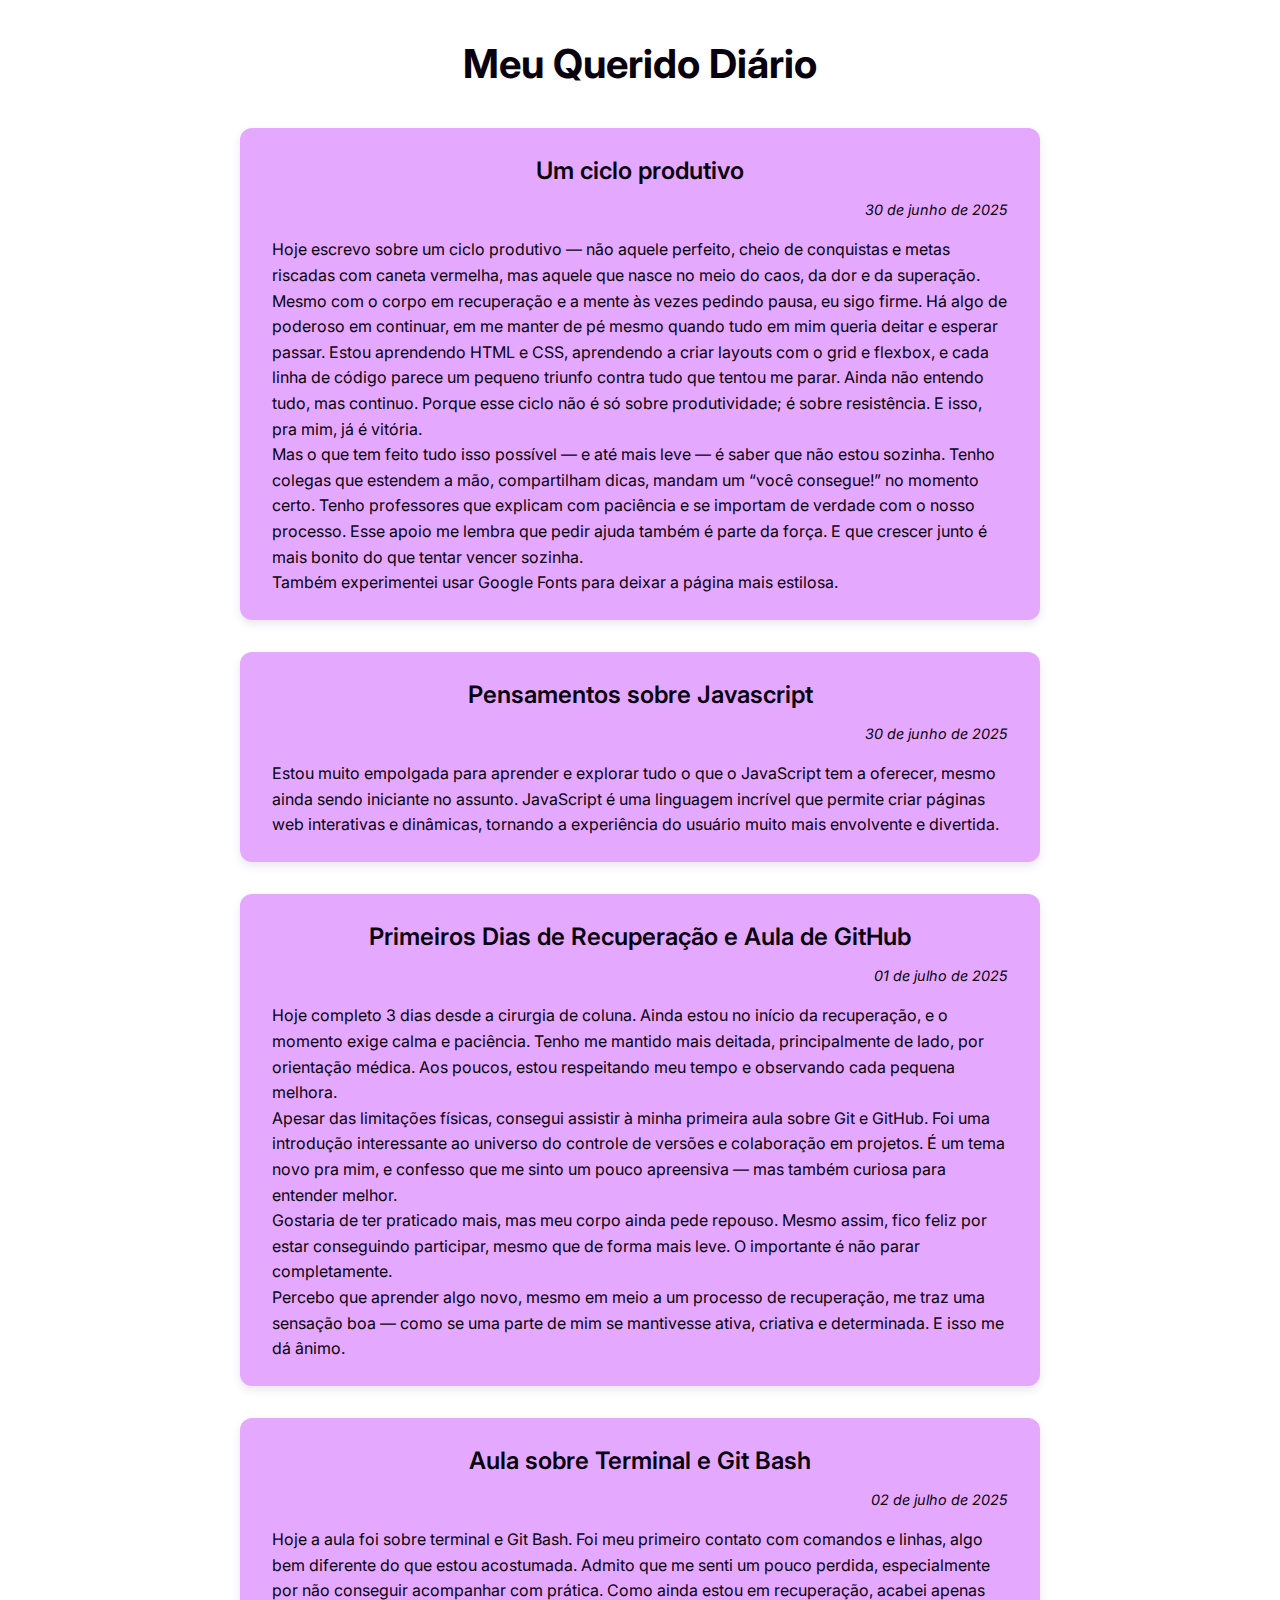
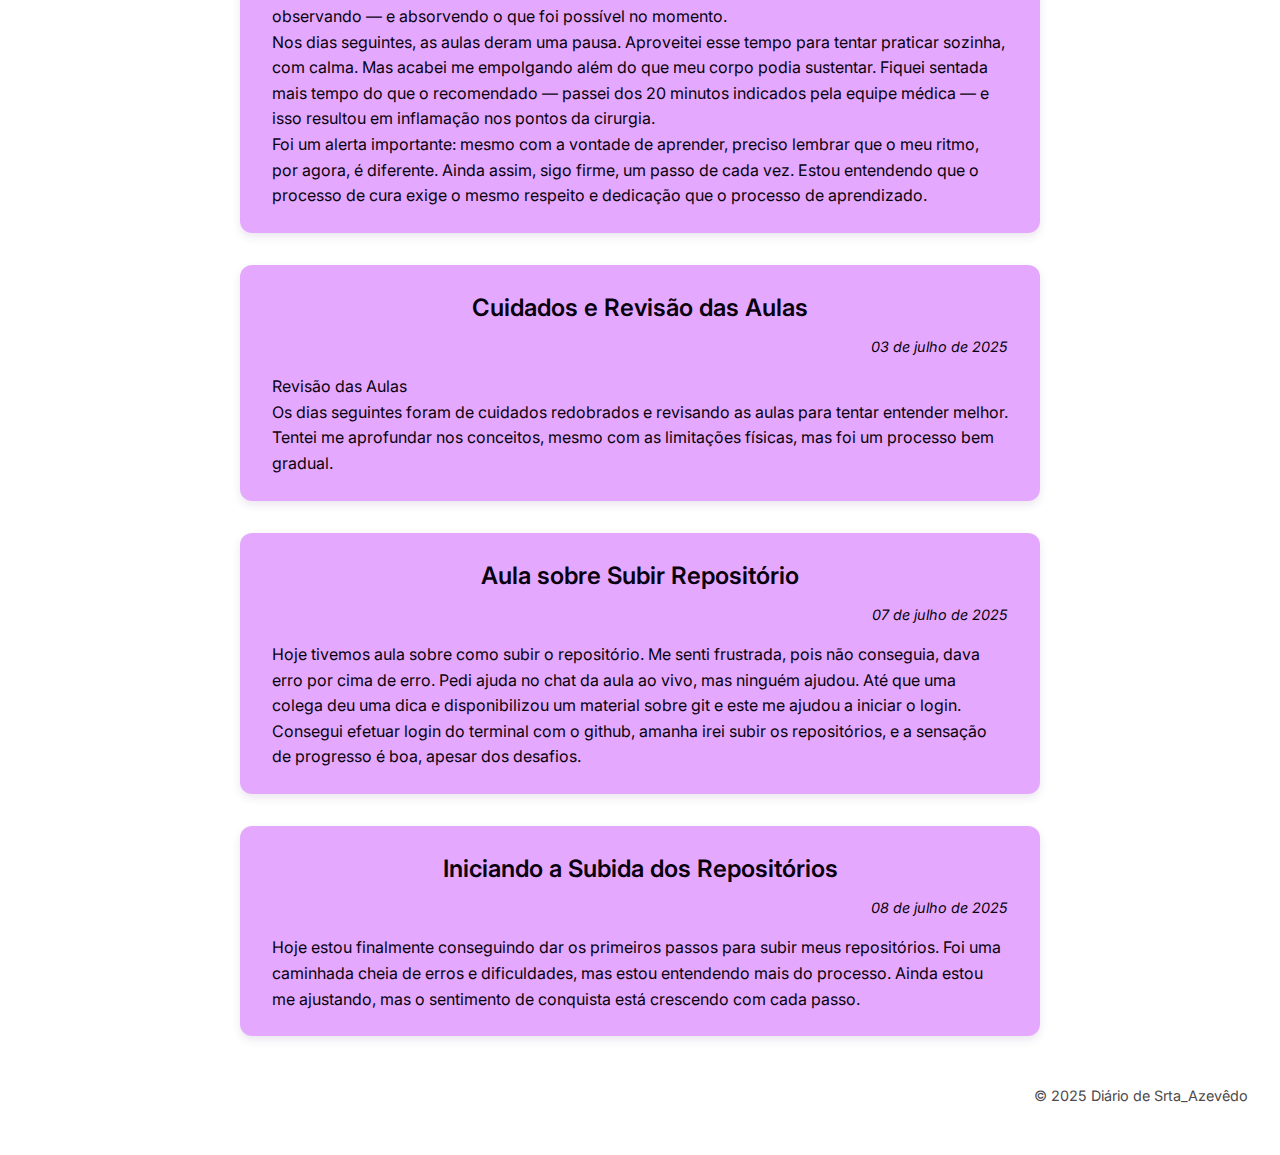
<file: index.html>
<!DOCTYPE html>
<html lang="pt-br">
  <head>
    <meta charset="UTF-8" />
    <meta name="viewport" content="width=device-width, initial-scale=1.0" />
    <title>Meu Querido Diário</title>

    <link rel="preconnect" href="https://fonts.googleapis.com" />
    <link rel="preconnect" href="https://fonts.gstatic.com" crossorigin />
    <link
      href="https://fonts.googleapis.com/css2?family=Inter:ital,opsz,wght@0,14..32,100..900;1,14..32,100..900&display=swap"
      rel="stylesheet"
    />
  </head>
  <link rel="stylesheet" href="style.css" />

  <body>
    <header>
      <h1>Meu Querido Diário</h1>
    </header>

    <main>
      <article>
        <header>
          <h2>Um ciclo produtivo</h2>
        </header>
        <p class="data">30 de junho de 2025</p>
        <p>
          Hoje escrevo sobre um ciclo produtivo — não aquele perfeito, cheio de
          conquistas e metas riscadas com caneta vermelha, mas aquele que nasce
          no meio do caos, da dor e da superação. Mesmo com o corpo em
          recuperação e a mente às vezes pedindo pausa, eu sigo firme. Há algo
          de poderoso em continuar, em me manter de pé mesmo quando tudo em mim
          queria deitar e esperar passar. Estou aprendendo HTML e CSS,
          aprendendo a criar layouts com o grid e flexbox, e cada linha de
          código parece um pequeno triunfo contra tudo que tentou me parar.
          Ainda não entendo tudo, mas continuo. Porque esse ciclo não é só sobre
          produtividade; é sobre resistência. E isso, pra mim, já é vitória.
        </p>
        <p>
          Mas o que tem feito tudo isso possível — e até mais leve — é saber que
          não estou sozinha. Tenho colegas que estendem a mão, compartilham
          dicas, mandam um “você consegue!” no momento certo. Tenho professores
          que explicam com paciência e se importam de verdade com o nosso
          processo. Esse apoio me lembra que pedir ajuda também é parte da
          força. E que crescer junto é mais bonito do que tentar vencer sozinha.
        </p>
        <p>
          Também experimentei usar Google Fonts para deixar a página mais
          estilosa.
        </p>
      </article>

      <article>
        <header>
          <h2>Pensamentos sobre Javascript</h2>
        </header>
        <p class="data">30 de junho de 2025</p>
        <p>
          Estou muito empolgada para aprender e explorar tudo o que o JavaScript
          tem a oferecer, mesmo ainda sendo iniciante no assunto. JavaScript é
          uma linguagem incrível que permite criar páginas web interativas e
          dinâmicas, tornando a experiência do usuário muito mais envolvente e
          divertida.
        </p>
      </article>
         <article>
        <header>
          <h2>Primeiros Dias de Recuperação e Aula de GitHub</h2>
       </header>
        <p class="data">01 de julho de 2025</p>
          <p>
            Hoje completo 3 dias desde a cirurgia de coluna. Ainda estou no
            início da recuperação, e o momento exige calma e paciência. Tenho me
            mantido mais deitada, principalmente de lado, por orientação médica.
            Aos poucos, estou respeitando meu tempo e observando cada pequena
            melhora.
          </p>
          <p>
            Apesar das limitações físicas, consegui assistir à minha primeira
            aula sobre Git e GitHub. Foi uma introdução interessante ao universo
            do controle de versões e colaboração em projetos. É um tema novo pra
            mim, e confesso que me sinto um pouco apreensiva — mas também
            curiosa para entender melhor.
          </p>
          <p>
            Gostaria de ter praticado mais, mas meu corpo ainda pede repouso.
            Mesmo assim, fico feliz por estar conseguindo participar, mesmo que
            de forma mais leve. O importante é não parar completamente.
          </p>
          <p>
            Percebo que aprender algo novo, mesmo em meio a um processo de
            recuperação, me traz uma sensação boa — como se uma parte de mim se
            mantivesse ativa, criativa e determinada. E isso me dá ânimo.
          </p> 
        </article>    
        <article>   
       <header>
          <h2>Aula sobre Terminal e Git Bash</h2>
        </header>
        <p class="data">02 de julho de 2025</p>
          <p>
            Hoje a aula foi sobre terminal e Git Bash. Foi meu primeiro contato
            com comandos e linhas, algo bem diferente do que estou acostumada.
            Admito que me senti um pouco perdida, especialmente por não
            conseguir acompanhar com prática. Como ainda estou em recuperação,
            acabei apenas observando — e absorvendo o que foi possível no
            momento.
          </p>
          <p>
            Nos dias seguintes, as aulas deram uma pausa. Aproveitei esse tempo
            para tentar praticar sozinha, com calma. Mas acabei me empolgando
            além do que meu corpo podia sustentar. Fiquei sentada mais tempo do
            que o recomendado — passei dos 20 minutos indicados pela equipe
            médica — e isso resultou em inflamação nos pontos da cirurgia.
          </p>
          <p>
            Foi um alerta importante: mesmo com a vontade de aprender, preciso
            lembrar que o meu ritmo, por agora, é diferente. Ainda assim, sigo
            firme, um passo de cada vez. Estou entendendo que o processo de cura
            exige o mesmo respeito e dedicação que o processo de aprendizado.
          </p>
        </article>

         <article>
        <header>
          <h2>Cuidados e Revisão das Aulas</h2>
      </header>
        <p class="data">03 de julho de 2025</p>Revisão das Aulas</h2>
          <p>
            Os dias seguintes foram de cuidados redobrados e revisando as aulas
            para tentar entender melhor. Tentei me aprofundar nos conceitos,
            mesmo com as limitações físicas, mas foi um processo bem gradual.
          </p>
         </article>

         <article>
        <header>
          <h2>Aula sobre Subir Repositório</h2>
        </header>
        <p class="data">07 de julho de 2025</p>
          <p>
            Hoje tivemos aula sobre como subir o repositório. Me senti
            frustrada, pois não conseguia, dava erro por cima de erro. Pedi
            ajuda no chat da aula ao vivo, mas ninguém ajudou. Até que uma
            colega deu uma dica e disponibilizou um material sobre git e este me
            ajudou a iniciar o login. Consegui efetuar login do terminal com o github, amanha irei subir os
            repositórios, e a sensação de progresso é boa, apesar dos desafios. 
          </p>
        </article>

      <article>
        <header>
          <h2>Iniciando a Subida dos Repositórios</h2>
        </header>
        <p class="data">08 de julho de 2025</p>
          <p>
            Hoje estou finalmente conseguindo dar os primeiros passos para subir
            meus repositórios. Foi uma caminhada cheia de erros e dificuldades,
            mas estou entendendo mais do processo. Ainda estou me ajustando, mas
            o sentimento de conquista está crescendo com cada passo.
          </p>
      </article>
    </main>

    <footer>
      <p>&copy; 2025 Diário de Srta_Azevêdo</p>
    </footer>
  </body>
</html>
</file>
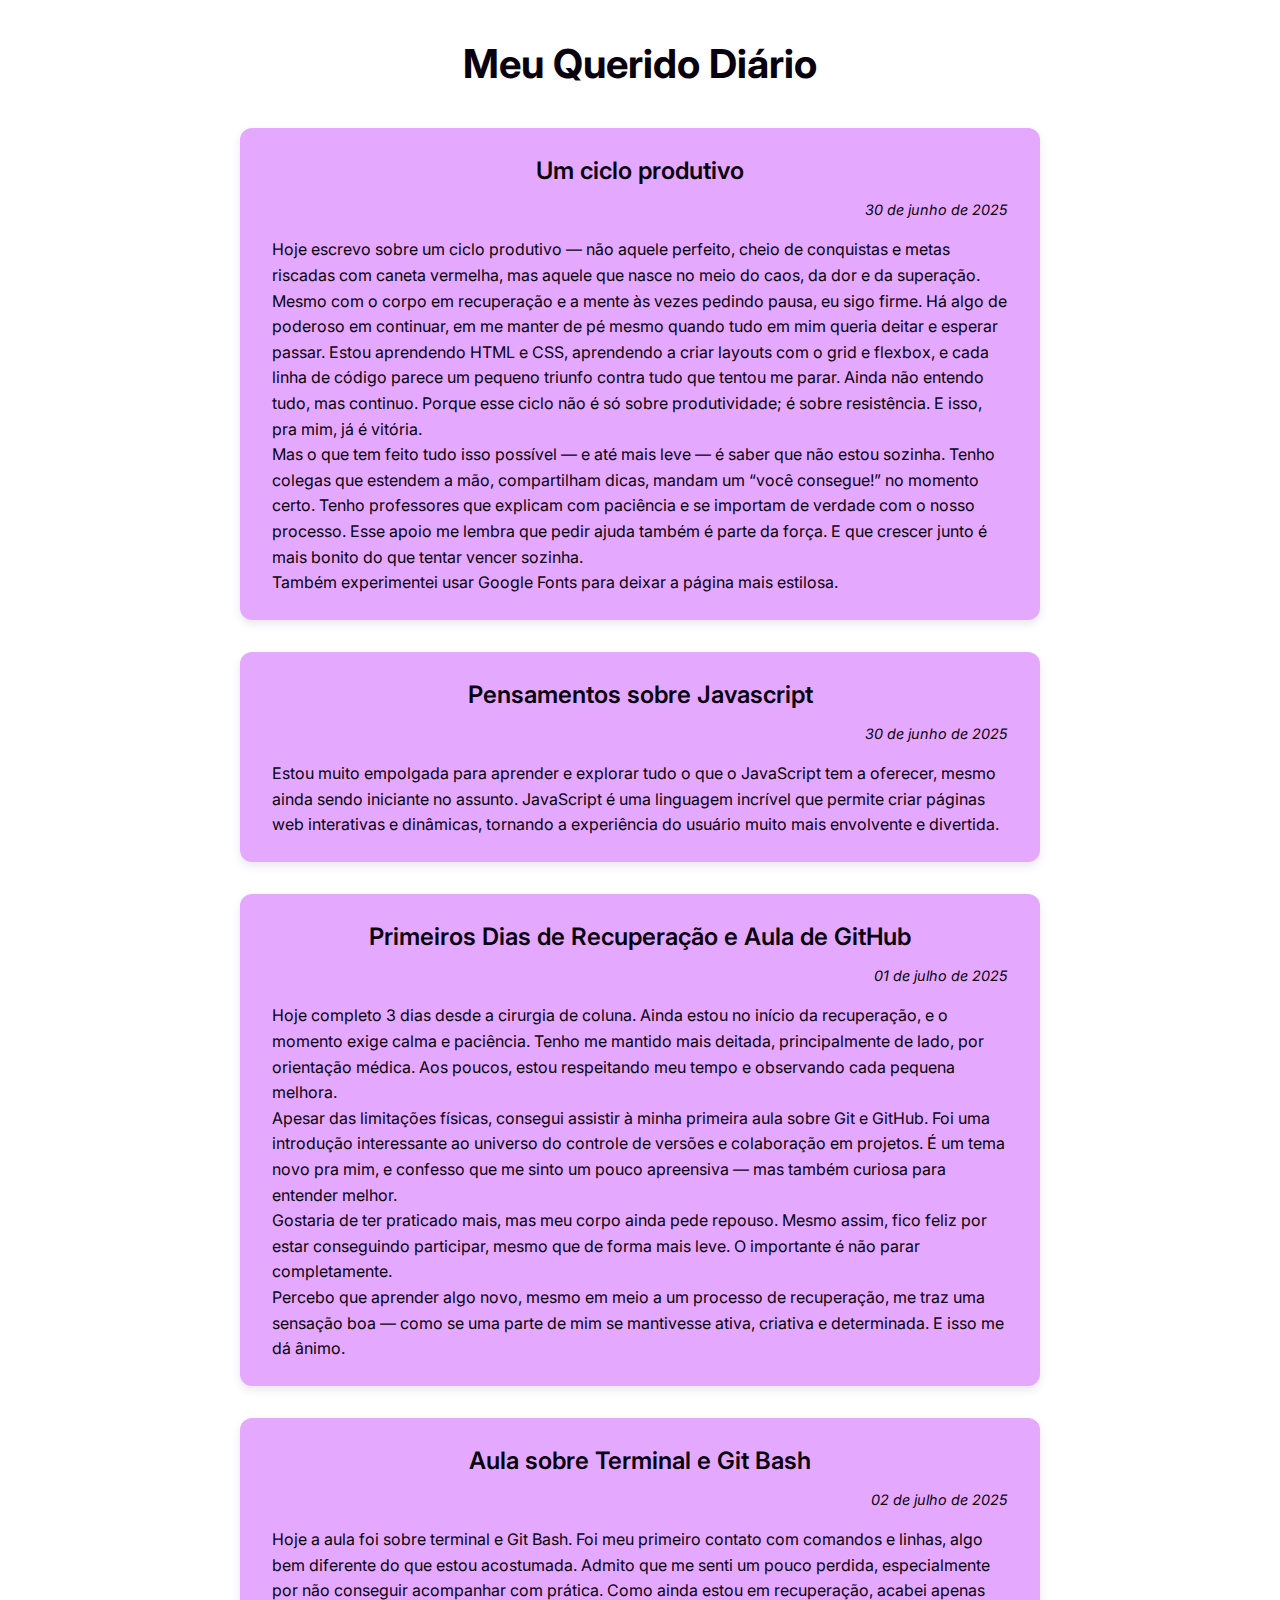
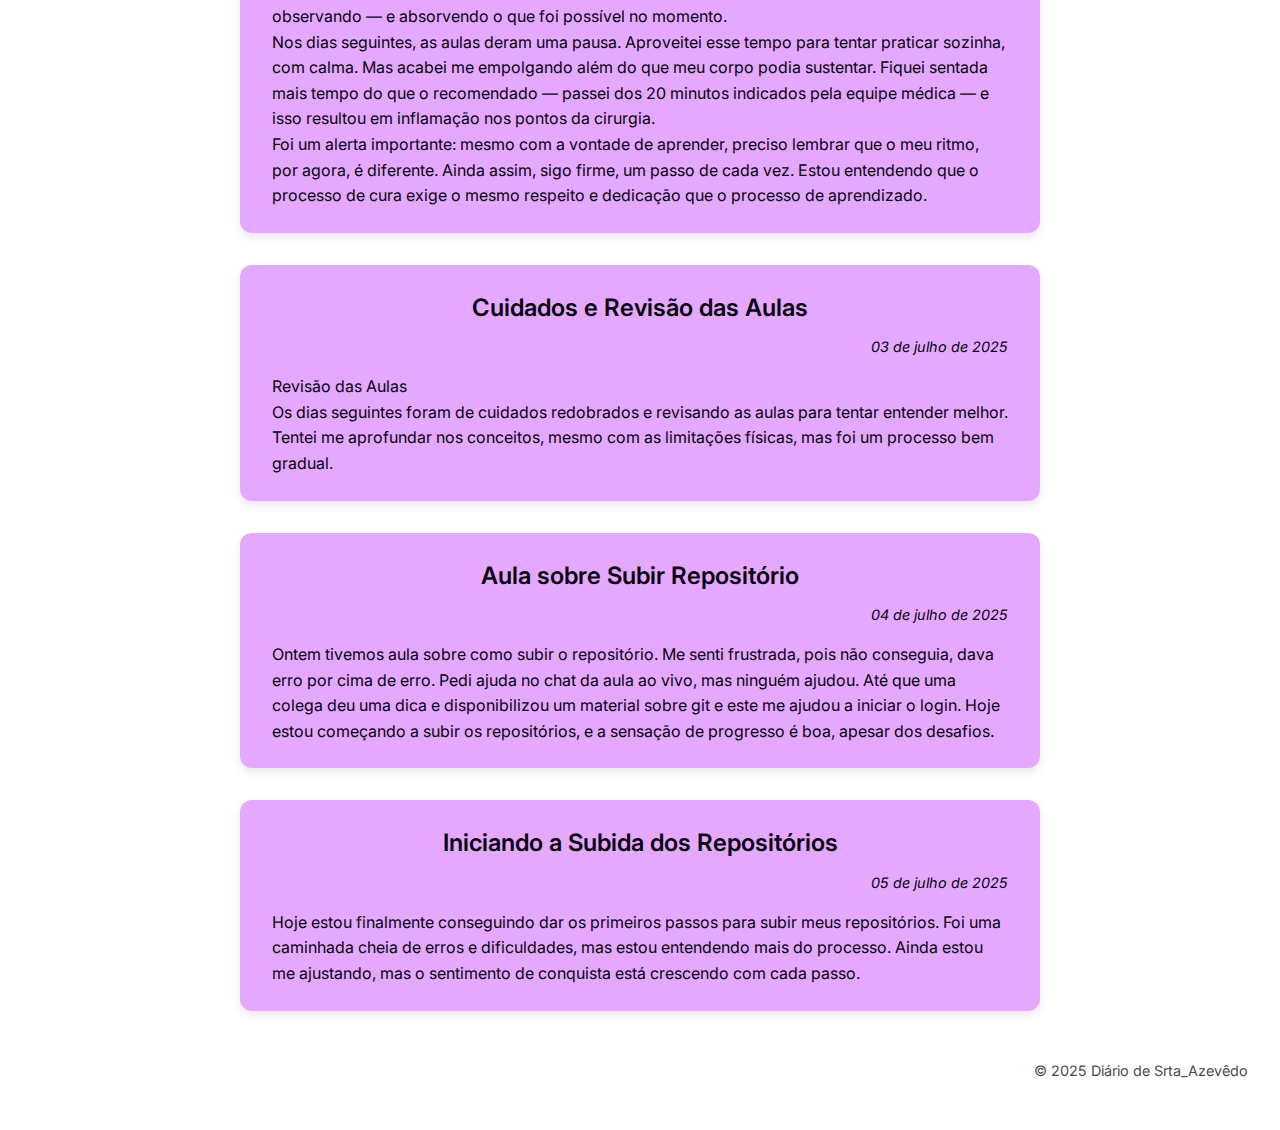
<file: docs/index.html>
<!DOCTYPE html>
<html lang="pt-br">
  <head>
    <meta charset="UTF-8" />
    <meta name="viewport" content="width=device-width, initial-scale=1.0" />
    <title>Meu Querido Diário</title>

    <link rel="preconnect" href="https://fonts.googleapis.com" />
    <link rel="preconnect" href="https://fonts.gstatic.com" crossorigin />
    <link
      href="https://fonts.googleapis.com/css2?family=Inter:ital,opsz,wght@0,14..32,100..900;1,14..32,100..900&display=swap"
      rel="stylesheet"
    />
  </head>
  <link rel="stylesheet" href="style.css" />

  <body>
    <header>
      <h1>Meu Querido Diário</h1>
    </header>

    <main>
      <article>
        <header>
          <h2>Um ciclo produtivo</h2>
        </header>
        <p class="data">30 de junho de 2025</p>
        <p>
          Hoje escrevo sobre um ciclo produtivo — não aquele perfeito, cheio de
          conquistas e metas riscadas com caneta vermelha, mas aquele que nasce
          no meio do caos, da dor e da superação. Mesmo com o corpo em
          recuperação e a mente às vezes pedindo pausa, eu sigo firme. Há algo
          de poderoso em continuar, em me manter de pé mesmo quando tudo em mim
          queria deitar e esperar passar. Estou aprendendo HTML e CSS,
          aprendendo a criar layouts com o grid e flexbox, e cada linha de
          código parece um pequeno triunfo contra tudo que tentou me parar.
          Ainda não entendo tudo, mas continuo. Porque esse ciclo não é só sobre
          produtividade; é sobre resistência. E isso, pra mim, já é vitória.
        </p>
        <p>
          Mas o que tem feito tudo isso possível — e até mais leve — é saber que
          não estou sozinha. Tenho colegas que estendem a mão, compartilham
          dicas, mandam um “você consegue!” no momento certo. Tenho professores
          que explicam com paciência e se importam de verdade com o nosso
          processo. Esse apoio me lembra que pedir ajuda também é parte da
          força. E que crescer junto é mais bonito do que tentar vencer sozinha.
        </p>
        <p>
          Também experimentei usar Google Fonts para deixar a página mais
          estilosa.
        </p>
      </article>

      <article>
        <header>
          <h2>Pensamentos sobre Javascript</h2>
        </header>
        <p class="data">30 de junho de 2025</p>
        <p>
          Estou muito empolgada para aprender e explorar tudo o que o JavaScript
          tem a oferecer, mesmo ainda sendo iniciante no assunto. JavaScript é
          uma linguagem incrível que permite criar páginas web interativas e
          dinâmicas, tornando a experiência do usuário muito mais envolvente e
          divertida.
        </p>
      </article>
         <article>
        <header>
          <h2>Primeiros Dias de Recuperação e Aula de GitHub</h2>
       </header>
        <p class="data">01 de julho de 2025</p>
          <p>
            Hoje completo 3 dias desde a cirurgia de coluna. Ainda estou no
            início da recuperação, e o momento exige calma e paciência. Tenho me
            mantido mais deitada, principalmente de lado, por orientação médica.
            Aos poucos, estou respeitando meu tempo e observando cada pequena
            melhora.
          </p>
          <p>
            Apesar das limitações físicas, consegui assistir à minha primeira
            aula sobre Git e GitHub. Foi uma introdução interessante ao universo
            do controle de versões e colaboração em projetos. É um tema novo pra
            mim, e confesso que me sinto um pouco apreensiva — mas também
            curiosa para entender melhor.
          </p>
          <p>
            Gostaria de ter praticado mais, mas meu corpo ainda pede repouso.
            Mesmo assim, fico feliz por estar conseguindo participar, mesmo que
            de forma mais leve. O importante é não parar completamente.
          </p>
          <p>
            Percebo que aprender algo novo, mesmo em meio a um processo de
            recuperação, me traz uma sensação boa — como se uma parte de mim se
            mantivesse ativa, criativa e determinada. E isso me dá ânimo.
          </p> 
        </article>    
        <article>   
       <header>
          <h2>Aula sobre Terminal e Git Bash</h2>
        </header>
        <p class="data">02 de julho de 2025</p>
          <p>
            Hoje a aula foi sobre terminal e Git Bash. Foi meu primeiro contato
            com comandos e linhas, algo bem diferente do que estou acostumada.
            Admito que me senti um pouco perdida, especialmente por não
            conseguir acompanhar com prática. Como ainda estou em recuperação,
            acabei apenas observando — e absorvendo o que foi possível no
            momento.
          </p>
          <p>
            Nos dias seguintes, as aulas deram uma pausa. Aproveitei esse tempo
            para tentar praticar sozinha, com calma. Mas acabei me empolgando
            além do que meu corpo podia sustentar. Fiquei sentada mais tempo do
            que o recomendado — passei dos 20 minutos indicados pela equipe
            médica — e isso resultou em inflamação nos pontos da cirurgia.
          </p>
          <p>
            Foi um alerta importante: mesmo com a vontade de aprender, preciso
            lembrar que o meu ritmo, por agora, é diferente. Ainda assim, sigo
            firme, um passo de cada vez. Estou entendendo que o processo de cura
            exige o mesmo respeito e dedicação que o processo de aprendizado.
          </p>
        </article>

         <article>
        <header>
          <h2>Cuidados e Revisão das Aulas</h2>
      </header>
        <p class="data">03 de julho de 2025</p>Revisão das Aulas</h2>
          <p>
            Os dias seguintes foram de cuidados redobrados e revisando as aulas
            para tentar entender melhor. Tentei me aprofundar nos conceitos,
            mesmo com as limitações físicas, mas foi um processo bem gradual.
          </p>
         </article>

         <article>
        <header>
          <h2>Aula sobre Subir Repositório</h2>
        </header>
        <p class="data">04 de julho de 2025</p>
          <p>
            Ontem tivemos aula sobre como subir o repositório. Me senti
            frustrada, pois não conseguia, dava erro por cima de erro. Pedi
            ajuda no chat da aula ao vivo, mas ninguém ajudou. Até que uma
            colega deu uma dica e disponibilizou um material sobre git e este me
            ajudou a iniciar o login. Hoje estou começando a subir os
            repositórios, e a sensação de progresso é boa, apesar dos desafios.
          </p>
        </article>

      <article>
        <header>
          <h2>Iniciando a Subida dos Repositórios</h2>
        </header>
        <p class="data">05 de julho de 2025</p>
          <p>
            Hoje estou finalmente conseguindo dar os primeiros passos para subir
            meus repositórios. Foi uma caminhada cheia de erros e dificuldades,
            mas estou entendendo mais do processo. Ainda estou me ajustando, mas
            o sentimento de conquista está crescendo com cada passo.
          </p>
      </article>
    </main>

    <footer>
      <p>&copy; 2025 Diário de Srta_Azevêdo</p>
    </footer>
  </body>
</html>
</file>
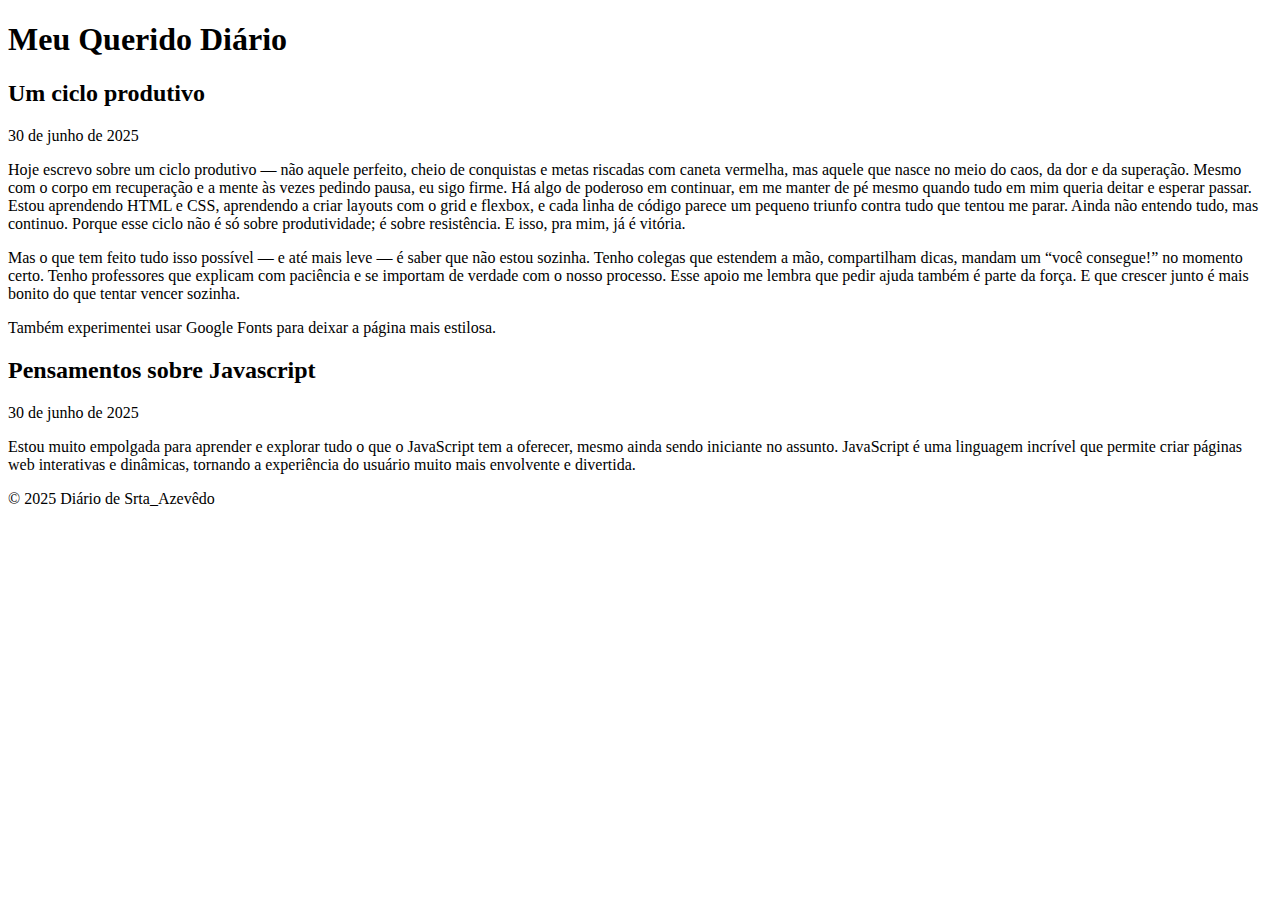
<file: outro diario/index.html>
<!DOCTYPE html>
<html lang="pt-br">
  <head>
    <meta charset="UTF-8" />
    <meta name="viewport" content="width=device-width, initial-scale=1.0" />
    <title>Meu Querido Diário</title>

    <link rel="preconnect" href="https://fonts.googleapis.com" />
    <link rel="preconnect" href="https://fonts.gstatic.com" crossorigin />
    <link
      href="https://fonts.googleapis.com/css2?family=Inter:ital,opsz,wght@0,14..32,100..900;1,14..32,100..900&display=swap"
      rel="stylesheet"
    />
  </head>

  <body>
    <header>
      <h1>Meu Querido Diário</h1>
    </header>

    <main>
      <article>
        <header>
          <h2>Um ciclo produtivo</h2>
        </header>
        <p class="data">30 de junho de 2025</p>
        <p>
          Hoje escrevo sobre um ciclo produtivo — não aquele perfeito, cheio de
          conquistas e metas riscadas com caneta vermelha, mas aquele que nasce
          no meio do caos, da dor e da superação. Mesmo com o corpo em
          recuperação e a mente às vezes pedindo pausa, eu sigo firme. Há algo
          de poderoso em continuar, em me manter de pé mesmo quando tudo em mim
          queria deitar e esperar passar. Estou aprendendo HTML e CSS,
          aprendendo a criar layouts com o grid e flexbox, e cada linha de
          código parece um pequeno triunfo contra tudo que tentou me parar.
          Ainda não entendo tudo, mas continuo. Porque esse ciclo não é só sobre
          produtividade; é sobre resistência. E isso, pra mim, já é vitória.
        </p>
        <p>
          Mas o que tem feito tudo isso possível — e até mais leve — é saber que
          não estou sozinha. Tenho colegas que estendem a mão, compartilham
          dicas, mandam um “você consegue!” no momento certo. Tenho professores
          que explicam com paciência e se importam de verdade com o nosso
          processo. Esse apoio me lembra que pedir ajuda também é parte da
          força. E que crescer junto é mais bonito do que tentar vencer sozinha.
        </p>
        <p>
          Também experimentei usar Google Fonts para deixar a página mais
          estilosa.
        </p>
      </article>

      <article>
        <header>
          <h2>Pensamentos sobre Javascript</h2>
        </header>
        <p class="data">30 de junho de 2025</p>
        <p>
          Estou muito empolgada para aprender e explorar tudo o que o JavaScript
          tem a oferecer, mesmo ainda sendo iniciante no assunto. JavaScript é
          uma linguagem incrível que permite criar páginas web interativas e
          dinâmicas, tornando a experiência do usuário muito mais envolvente e
          divertida.
        </p>
      </article>
    </main>

    <footer>
      <p>&copy; 2025 Diário de Srta_Azevêdo</p>
    </footer>
  </body>
</html>
</file>
<file: style.css>
:root {
  --text-color: #0a010f;
  --background-color: #ffffff;
  --box-background: #e4a9ff; /* lilás clarinho */
  --data-color: #0a010f;
  --footer-color: #4d494c;
  --shadow: rgba(55, 7, 100, 0.1);
  --border-radius: 12px;
  --font-family: "Inter", sans-serif;
}

/* Dark mode support */
@media (prefers-color-scheme: dark) {
  :root {
    --text-color: #ecf0f1;
    --background-color: #101010;
    --box-background: #2d1147;
    --data-color: #ffffff;
    --footer-color: #b9a9cc;
    --shadow: rgba(255, 255, 255, 0.1);
  }
}

* {
  margin: 0;
  padding: 0;
  box-sizing: border-box;
}

body {
  font-family: var(--font-family);
  color: var(--text-color);
  background-color: var(--background-color);
  min-height: 100vh;
  display: flex;
  flex-direction: column;
  align-items: center;
  padding: 2rem 1rem;
  line-height: 1.6;
}

main {
  width: 90%;
  max-width: 800px;
}

header h1 {
  font-size: 2.5rem;
  text-align: center;
  margin-bottom: 2rem;
}

article {
  background-color: var(--box-background);
  border-radius: var(--border-radius);
  padding: 1.5rem 2rem;
  margin-bottom: 2rem;
  box-shadow: 0 4px 10px var(--shadow);
  transition: background-color 0.3s ease;
}

article header h2 {
  color: var(--text-color);
  font-weight: 600;
  font-size: 1.5rem;
  margin-bottom: 0.5rem;
  text-align: center;
}

p.data {
  font-style: italic;
  font-size: 0.9rem;
  color: var(--data-color);
  margin-bottom: 1rem;
  text-align: right;
}

footer {
  margin-top: auto;
  padding: 1rem;
  width: 100%;
  text-align: right;
  font-size: 0.9rem;
  color: var(--footer-color);
}

@media (max-width: 480px) {
  header h1 {
    font-size: 2rem;
  }
  article header h2 {
    font-size: 1.3rem;
    text-align: center;
  }
}
</file>
<file: docs/style.css>
:root {
  --text-color: #0a010f;
  --background-color: #ffffff;
  --box-background: #e4a9ff; /* lilás clarinho */
  --data-color: #0a010f;
  --footer-color: #4d494c;
  --shadow: rgba(55, 7, 100, 0.1);
  --border-radius: 12px;
  --font-family: "Inter", sans-serif;
}

/* Dark mode support */
@media (prefers-color-scheme: dark) {
  :root {
    --text-color: #ecf0f1;
    --background-color: #101010;
    --box-background: #2d1147;
    --data-color: #ffffff;
    --footer-color: #b9a9cc;
    --shadow: rgba(255, 255, 255, 0.1);
  }
}

* {
  margin: 0;
  padding: 0;
  box-sizing: border-box;
}

body {
  font-family: var(--font-family);
  color: var(--text-color);
  background-color: var(--background-color);
  min-height: 100vh;
  display: flex;
  flex-direction: column;
  align-items: center;
  padding: 2rem 1rem;
  line-height: 1.6;
}

main {
  width: 90%;
  max-width: 800px;
}

header h1 {
  font-size: 2.5rem;
  text-align: center;
  margin-bottom: 2rem;
}

article {
  background-color: var(--box-background);
  border-radius: var(--border-radius);
  padding: 1.5rem 2rem;
  margin-bottom: 2rem;
  box-shadow: 0 4px 10px var(--shadow);
  transition: background-color 0.3s ease;
}

article header h2 {
  color: var(--text-color);
  font-weight: 600;
  font-size: 1.5rem;
  margin-bottom: 0.5rem;
  text-align: center;
}

p.data {
  font-style: italic;
  font-size: 0.9rem;
  color: var(--data-color);
  margin-bottom: 1rem;
  text-align: right;
}

footer {
  margin-top: auto;
  padding: 1rem;
  width: 100%;
  text-align: right;
  font-size: 0.9rem;
  color: var(--footer-color);
}

@media (max-width: 480px) {
  header h1 {
    font-size: 2rem;
  }
  article header h2 {
    font-size: 1.3rem;
    text-align: center;
  }
}
</file>
